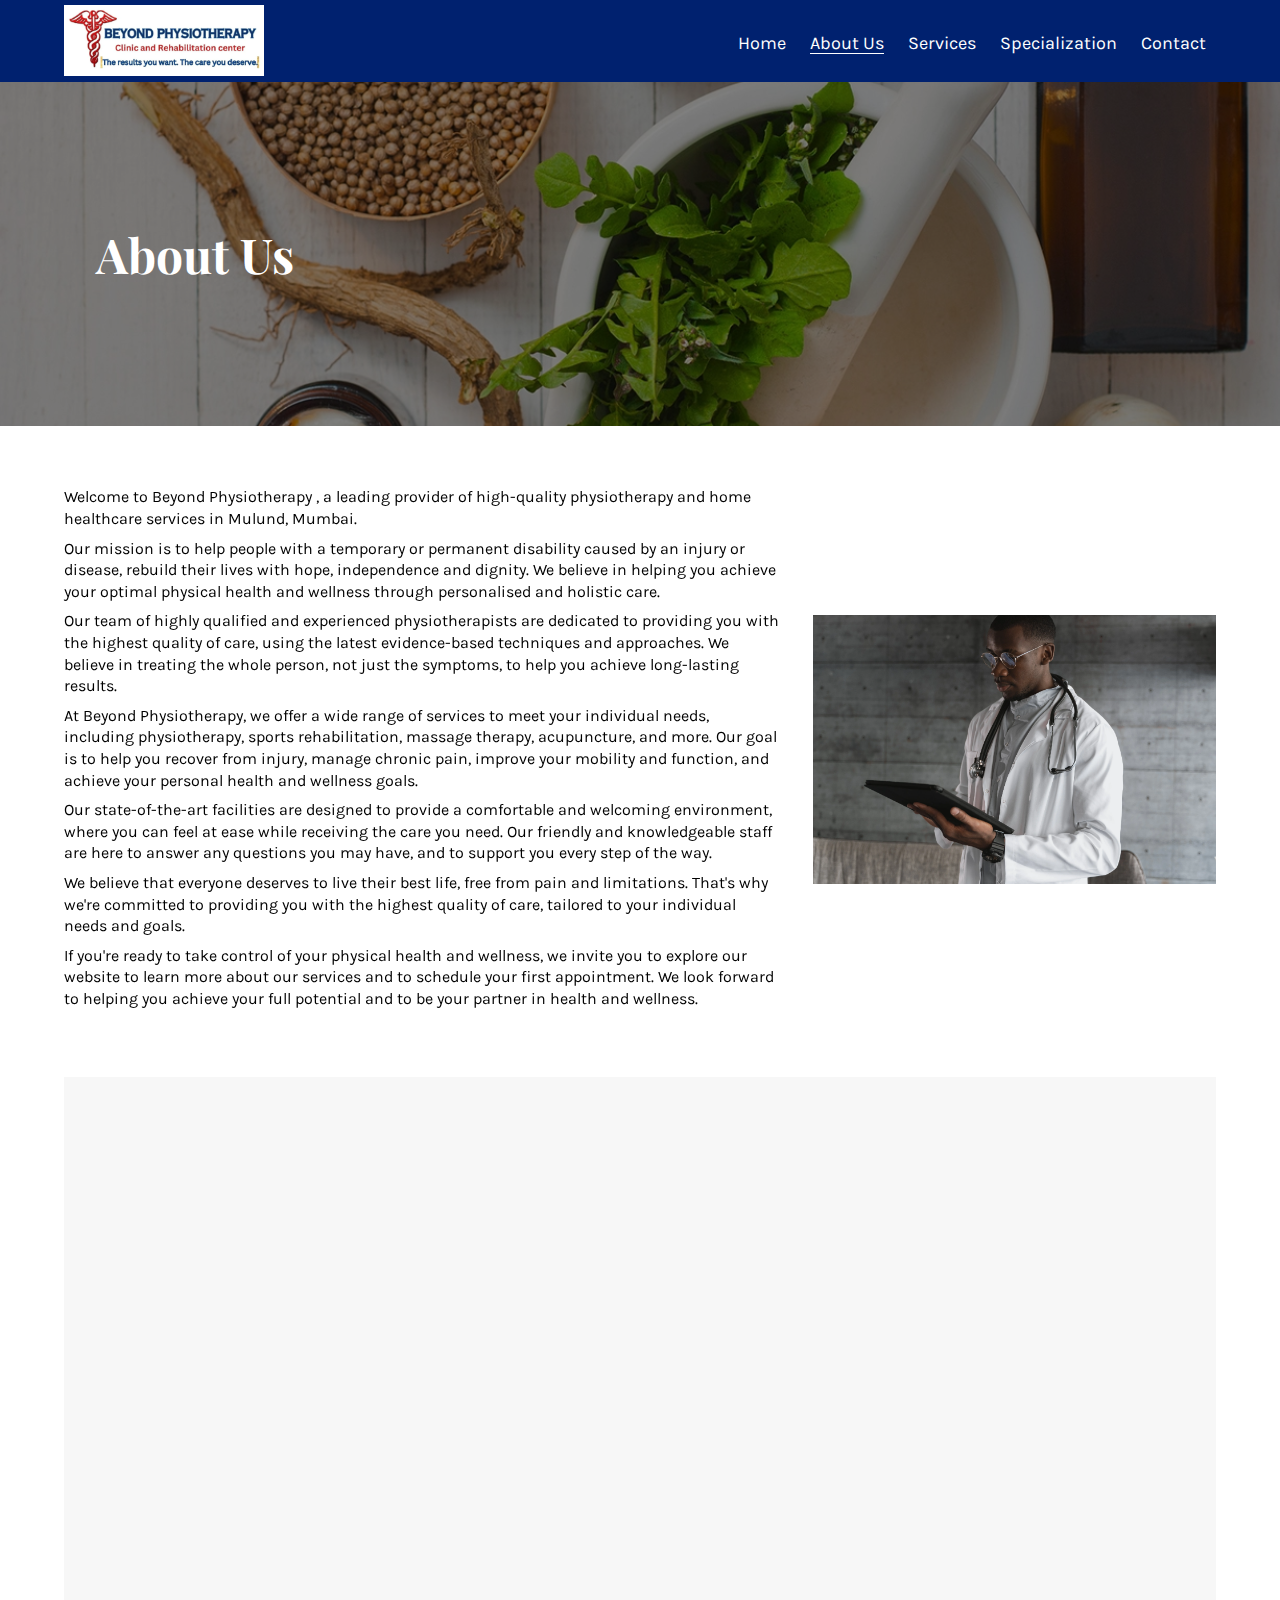
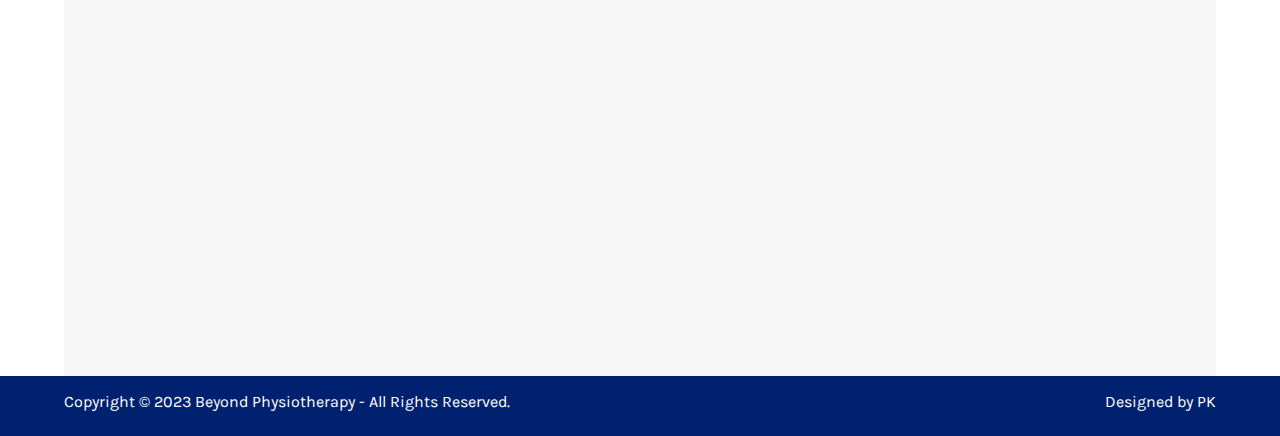
<file: about-us.html>
<!DOCTYPE html>
<html lang="en">
<head>
    <meta charset="UTF-8">
    <meta http-equiv="X-UA-Compatible" content="IE=edge">
    <meta name="viewport" content="width=device-width, initial-scale=1.0">
    <title>About Us</title>
    <link rel="stylesheet" href="./css/slick.css">
    <link rel="stylesheet" href="./css/slick_theme.css">
    <link rel="stylesheet" href="./css/aos.css">
    <link rel="stylesheet" href="./css/reset.css">
    <link rel="stylesheet" href="./css/style.css">
</head>
<body>
    <header>
        <div class="header_container container">
            <div class="logo">
                <a href="./index.html">
                    <img src="./assets/logo.webp" alt="logo" width="200px" height="71px" loading="lazy" />
                </a>
            </div>
            <nav class="desktop_nav">
                <ul>
                    <li><a href="./index.html">Home</a></li>
                    <li><a href="#" class="active">About Us</a></li>
                    <li><a href="./services.html">Services</a></li>
                    <li><a href="./specialization.html">Specialization</a></li>
                    <li><a href="./contact.html">Contact</a></li>
                </ul>
            </nav>
            <section class="p-menu1 mobile_nav">
                <nav id="navbar" class="navigation" role="navigation">
                  <input id="toggle1" type="checkbox" />
                  <label class="hamburger1" for="toggle1">
                    <div class="top"></div>
                    <div class="meat"></div>
                    <div class="bottom"></div>
                  </label>
                
                  <nav class="menu1">
                    <a class="link1" href="./index.html">Home</a>
                    <a class="link1" href="#">About Us</a>
                    <a class="link1" href="./services.html">Services</a>
                    <a class="link1" href="./specialization.html">Specialization</a>
                    <a href="./contact.html" class="link1">Contact</a>
                  </nav>
              </nav>
            </section>
        </div>
    </header>
    <main>
    <!-- Inner banner section -->
    <div class="inner_banner about_banner">
        <div class="inner_banner_container container_sm container">
            <h1 class="in_banner_title">About Us</h1>
        </div>
    </div>
    <!-- content section -->
        <div class="content_section">
            <div class="content_section_container container" data-aos="fade-up" data-aos-duration="200">
                <div class="text_section">
                    <p>Welcome to Beyond Physiotherapy , a leading provider of high-quality physiotherapy and home healthcare services in Mulund, Mumbai.</p>
                    <p>Our mission is to help people with a temporary or permanent disability caused by an injury or disease, rebuild their lives with hope, independence and dignity.  We believe in helping you achieve your optimal physical health and wellness through personalised and holistic care.</p>
                    <p>Our team of highly qualified and experienced physiotherapists are dedicated to providing you with the highest quality of care, using the latest evidence-based techniques and approaches. We believe in treating the whole person, not just the symptoms, to help you achieve long-lasting results.</p>
                    <p>At Beyond Physiotherapy, we offer a wide range of services to meet your individual needs, including physiotherapy, sports rehabilitation, massage therapy, acupuncture, and more. Our goal is to help you recover from injury, manage chronic pain, improve your mobility and function, and achieve your personal health and wellness goals.</p>
                    <p>Our state-of-the-art facilities are designed to provide a comfortable and welcoming environment, where you can feel at ease while receiving the care you need. Our friendly and knowledgeable staff are here to answer any questions you may have, and to support you every step of the way.</p>
                    <p>We believe that everyone deserves to live their best life, free from pain and limitations. That's why we're committed to providing you with the highest quality of care, tailored to your individual needs and goals.</p>
                    <p>If you're ready to take control of your physical health and wellness, we invite you to explore our website to learn more about our services and to schedule your first appointment. We look forward to helping you achieve your full potential and to be your partner in health and wellness.</p>
                </div>
                <div class="img_section">
                    <img src="./assets/about_person.webp" alt="person" loading="lazy" />
                </div>
            </div>
        </div>
         <!-- content section -->
        <div class="bullet_section lg_background">
            <div class="heading_title text_center"  data-aos="fade-up" data-aos-duration="200">
                <h2>Why Choose Us</h2>
            </div>
            <div class="bullet_pointers">
                <ul>
                    <li  data-aos="fade-up" data-aos-duration="200">Expertise: Beyond Physiotherapy is staffed with highly trained and experienced physiotherapists who are dedicated to helping patients achieve their optimal level of physical functioning.</li>
                    <li  data-aos="fade-up" data-aos-duration="200">Expertise: Beyond Physiotherapy is staffed with highly trained and experienced physiotherapists who are dedicated to helping patients achieve their optimal level of physical functioning.</li>
                    <li  data-aos="fade-up" data-aos-duration="200">Expertise: Beyond Physiotherapy is staffed with highly trained and experienced physiotherapists who are dedicated to helping patients achieve their optimal level of physical functioning.</li>
                    <li  data-aos="fade-up" data-aos-duration="200">Expertise: Beyond Physiotherapy is staffed with highly trained and experienced physiotherapists who are dedicated to helping patients achieve their optimal level of physical functioning.</li>
                    <li  data-aos="fade-up" data-aos-duration="200">Expertise: Beyond Physiotherapy is staffed with highly trained and experienced physiotherapists who are dedicated to helping patients achieve their optimal level of physical functioning.</li>
                    <li  data-aos="fade-up" data-aos-duration="200">Expertise: Beyond Physiotherapy is staffed with highly trained and experienced physiotherapists who are dedicated to helping patients achieve their optimal level of physical functioning.</li>
                    <li  data-aos="fade-up" data-aos-duration="200">Expertise: Beyond Physiotherapy is staffed with highly trained and experienced physiotherapists who are dedicated to helping patients achieve their optimal level of physical functioning.</li>
                    <li  data-aos="fade-up" data-aos-duration="200">Expertise: Beyond Physiotherapy is staffed with highly trained and experienced physiotherapists who are dedicated to helping patients achieve their optimal level of physical functioning.</li>
                </ul>
            </div>
        </div>
    </main>
    <!-- Footer -->
    <footer>
        <div class="footer_container container">
            <p class="copyright_text">Copyright © 2023 Beyond Physiotherapy - All Rights Reserved.</p>
            <p class="design_by">Designed by PK</p>
        </div>
    </footer>
</body>
<script src="./js/jQuery.js"></script>
<script src="./js/slick.js"></script>
<script src="./js/aos.js"></script>
<script src="./js/main.js"></script>
</html>
</file>
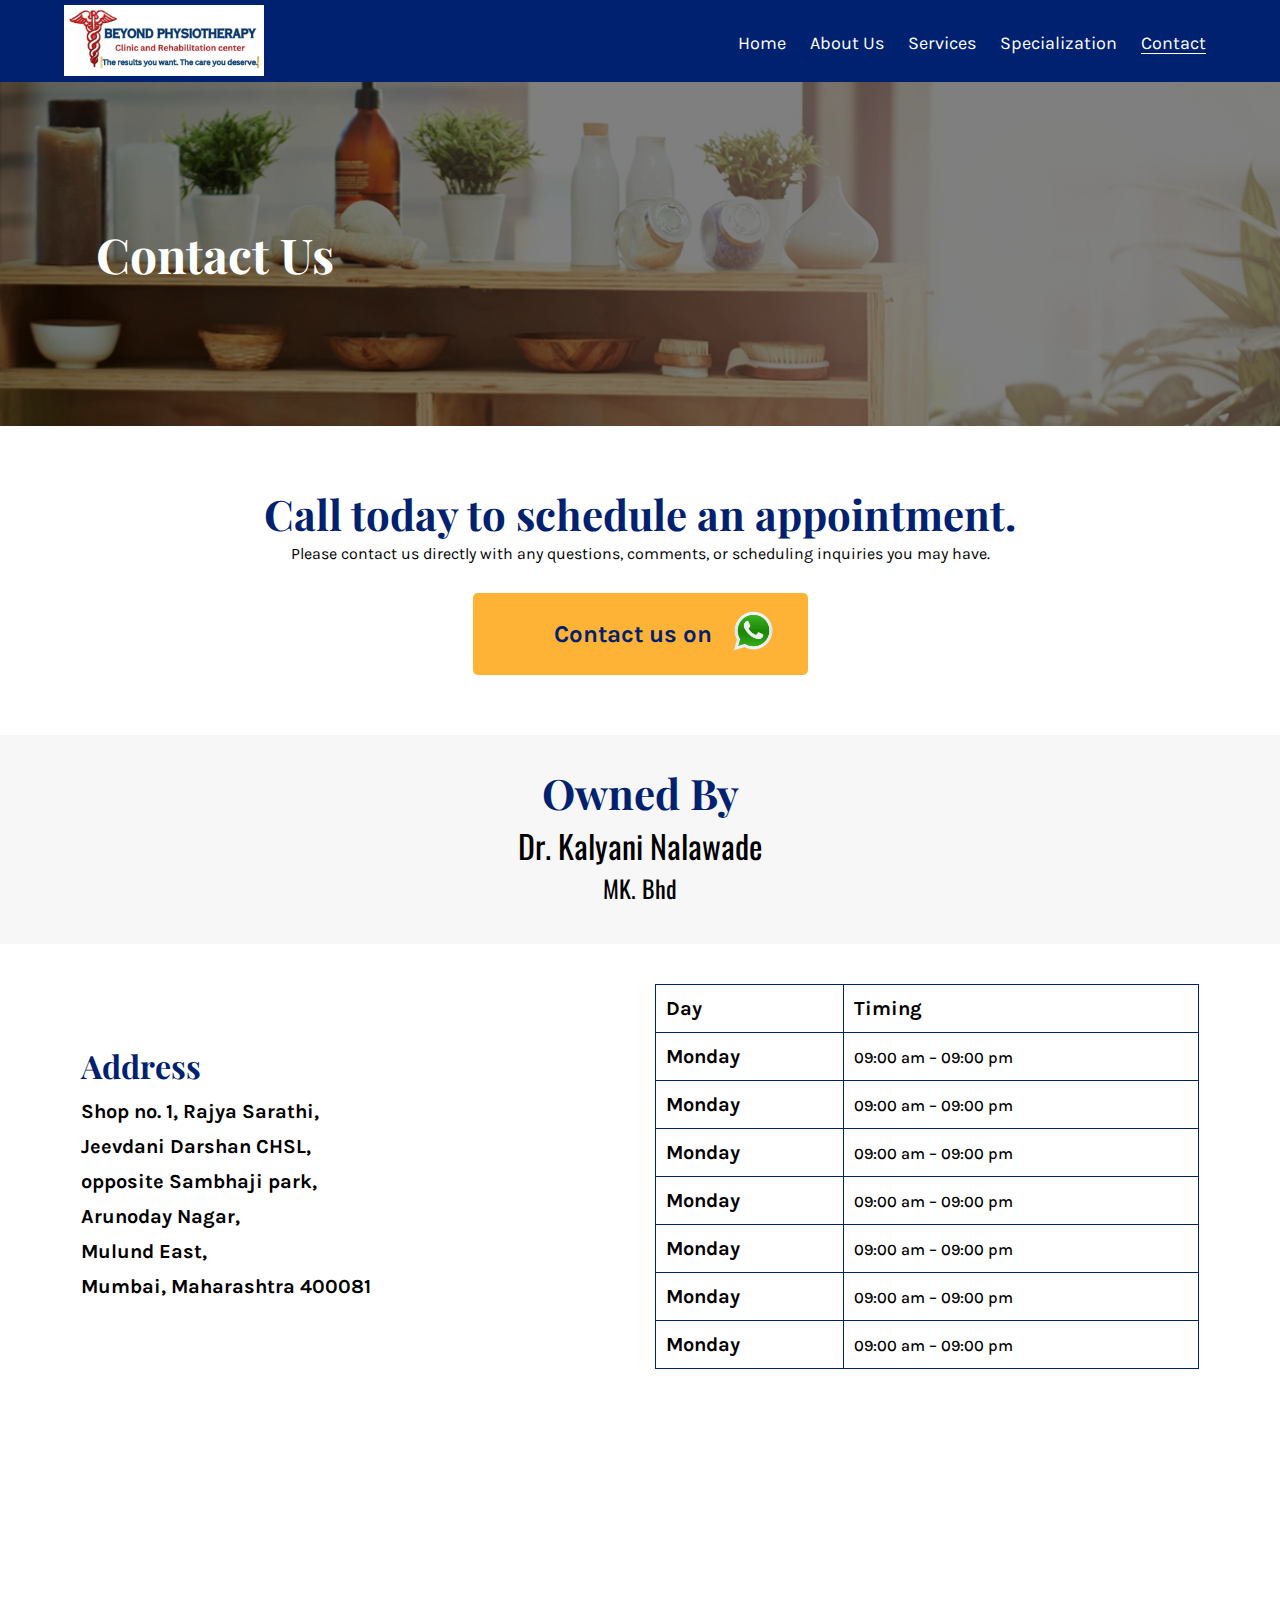
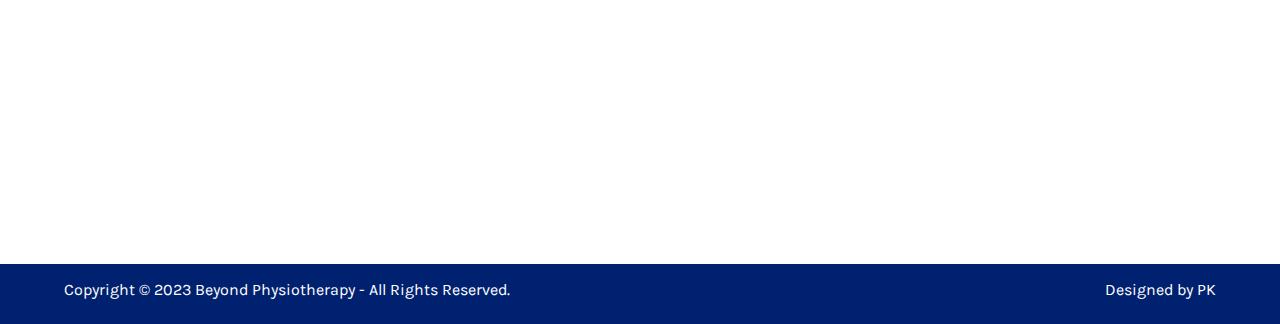
<file: contact.html>
<!DOCTYPE html>
<html lang="en">
<head>
    <meta charset="UTF-8">
    <meta http-equiv="X-UA-Compatible" content="IE=edge">
    <meta name="viewport" content="width=device-width, initial-scale=1.0">
    <title>Contact Us</title>
    <link rel="stylesheet" href="./css/slick.css">
    <link rel="stylesheet" href="./css/slick_theme.css">
    <link rel="stylesheet" href="./css/aos.css">
    <link rel="stylesheet" href="./css/reset.css">
    <link rel="stylesheet" href="./css/style.css">
</head>
<body>
    <header>
        <div class="header_container container">
            <div class="logo">
                <a href="./index.html">
                    <img src="./assets/logo.webp" alt="logo" width="200px" height="71px" loading="lazy" />
                </a>            
            </div>
            <nav class="desktop_nav">
                <ul>
                    <li><a href="./index.html">Home</a></li>
                    <li><a href="./about-us.html">About Us</a></li>
                    <li><a href="./services.html">Services</a></li>
                    <li><a href="./specialization.html">Specialization</a></li>
                    <li><a href="#" class="active">Contact</a></li>
                </ul>
            </nav>
            <section class="p-menu1 mobile_nav">
                <nav id="navbar" class="navigation" role="navigation">
                  <input id="toggle1" type="checkbox" />
                  <label class="hamburger1" for="toggle1">
                    <div class="top"></div>
                    <div class="meat"></div>
                    <div class="bottom"></div>
                  </label>
                
                  <nav class="menu1">
                    <a class="link1" href="./index.html">Home</a>
                    <a class="link1" href="./about-us.html">About Us</a>
                    <a class="link1" href="./services.html">Services</a>
                    <a class="link1" href="./specialization.html">Specialization</a>
                    <a href="#" class="link1">Contact</a>
                  </nav>
              </nav>
            </section>
        </div>
    </header>
    <main>
    <!-- Inner banner section -->
    <div class="inner_banner contact_banner">
        <div class="inner_banner_container container_sm container">
            <h1 class="in_banner_title">Contact Us</h1>
        </div>
    </div>
    <!-- Contact details -->
    <div class="contact_block section_padding">
        <div class="contact_container container">
            <div class="heading_title text_center">
                <h2>Call today to schedule an appointment.</h2>
                <p>Please contact us directly with any questions, comments, or scheduling inquiries you may have. </p>
            </div>
            <div class="whatsapp_btn">
                <a href="#">Contact us on<img src="./assets/whatsapp.webp" alt="whatsapp" loading="lazy" /></a>
            </div>
        </div>
    </div>
    <div class="owner_name_block lg_background">
        <div class="owner_container container">
            <div class="heading_title text_center">
                <h2>Owned By</h2>
            </div>
            <h2 class="owner_name">Dr. Kalyani Nalawade</h2>
            <p class="owner_descp">MK. Bhd</p>
        </div>
    </div>
    <!-- Address Block -->
    <div class="address_block ">   
        <div class="address_container container_sm">
            <div class="address_descp">
                <h3 class="title">Address</h3>
                <p class="address_line">Shop no. 1, Rajya Sarathi,</p>
                <p class="address_line">Jeevdani Darshan CHSL,</p>
                <p class="address_line">opposite Sambhaji park,</p>
                <p class="address_line">Arunoday Nagar,</p>
                <p class="address_line">Mulund East,</p>
                <p class="address_line">Mumbai, Maharashtra 400081</p>
            </div>
            <div class="timing_descp">
                <div class="timing_table">
                    <table>
                        <tr>
                            <th>Day</th>
                            <th>Timing</th>
                        </tr>
                        <tr>
                            <td>Monday</td>
                            <td>09:00 am – 09:00 pm</td>
                        </tr>
                        <tr>
                            <td>Monday</td>
                            <td>09:00 am – 09:00 pm</td>
                        </tr>
                        <tr>
                            <td>Monday</td>
                            <td>09:00 am – 09:00 pm</td>
                        </tr>
                        <tr>
                            <td>Monday</td>
                            <td>09:00 am – 09:00 pm</td>
                        </tr>
                        <tr>
                            <td>Monday</td>
                            <td>09:00 am – 09:00 pm</td>
                        </tr>
                        <tr>
                            <td>Monday</td>
                            <td>09:00 am – 09:00 pm</td>
                        </tr>
                        <tr>
                            <td>Monday</td>
                            <td>09:00 am – 09:00 pm</td>
                        </tr>
                    </table>
                </div>
            </div>
        </div>
    </div>
    <div class="map_block">
        <iframe src="https://www.google.com/maps/embed?pb=!1m14!1m8!1m3!1d15074.334214052016!2d72.9666101!3d19.1696981!3m2!1i1024!2i768!4f13.1!3m3!1m2!1s0x3be7b9c981b9ae13%3A0xf256f19946f65e2!2sBeyond%20Physiotherapy%20clinic!5e0!3m2!1sen!2sin!4v1680846595481!5m2!1sen!2sin" height="450" style="border:0;" allowfullscreen="" loading="lazy" referrerpolicy="no-referrer-when-downgrade"></iframe>
    </div>
    </main>
    <!-- Footer -->
    <footer>
        <div class="footer_container container">
            <p class="copyright_text">Copyright © 2023 Beyond Physiotherapy - All Rights Reserved.</p>
            <p class="design_by">Designed by PK</p>
        </div>
    </footer>
</body>
<script src="./js/jQuery.js"></script>
<script src="./js/slick.js"></script>
<script src="./js/aos.js"></script>
<script src="./js/main.js"></script>
</html>
</file>
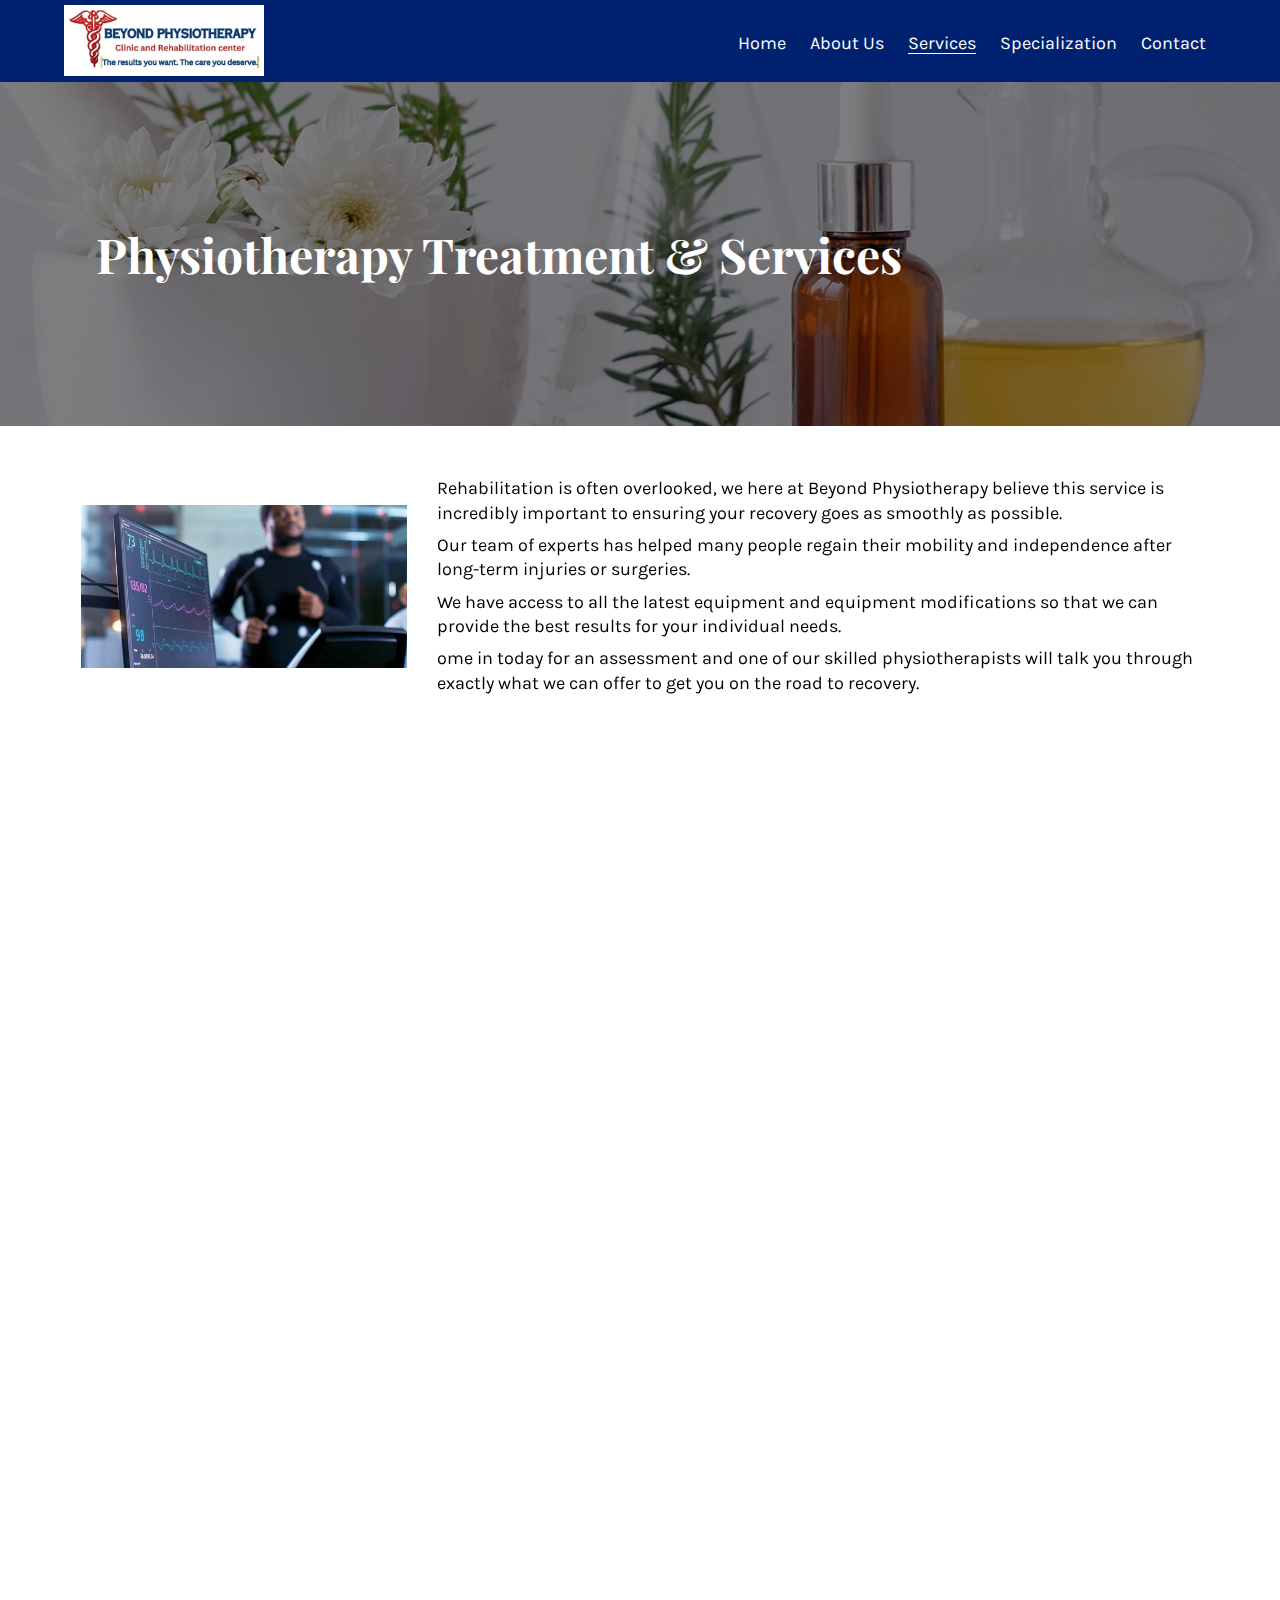
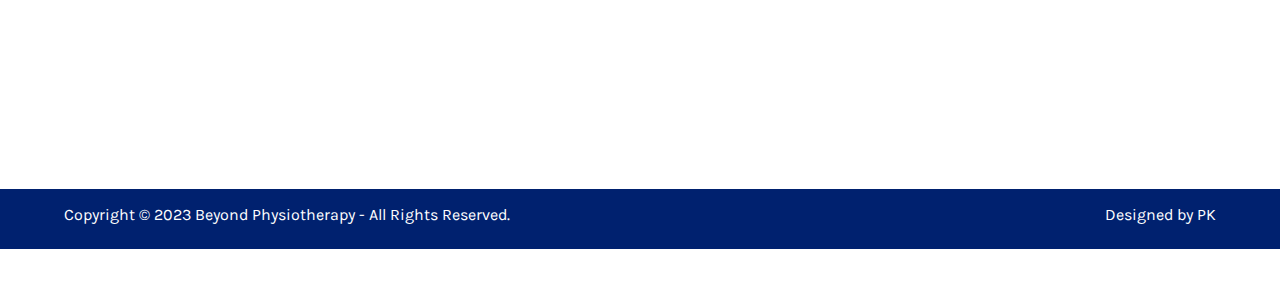
<file: services.html>
<!DOCTYPE html>
<html lang="en">
<head>
    <meta charset="UTF-8">
    <meta http-equiv="X-UA-Compatible" content="IE=edge">
    <meta name="viewport" content="width=device-width, initial-scale=1.0">
    <title>Services</title>
    <link rel="stylesheet" href="./css/slick.css">
    <link rel="stylesheet" href="./css/slick_theme.css">
    <link rel="stylesheet" href="./css/aos.css">
    <link rel="stylesheet" href="./css/reset.css">
    <link rel="stylesheet" href="./css/style.css">
</head>
<body>
    <header>
        <div class="header_container container">
            <div class="logo">
                <a href="./index.html">
                    <img src="./assets/logo.webp" alt="logo" width="200px" height="71px" loading="lazy" />
                </a>            
            </div>
            <nav class="desktop_nav">
                <ul>
                    <li><a href="./index.html">Home</a></li>
                    <li><a href="./about-us.html">About Us</a></li>
                    <li><a href="#" class="active">Services</a></li>
                    <li><a href="./specialization.html">Specialization</a></li>
                    <li><a href="./contact.html">Contact</a></li>
                </ul>
            </nav>
            <section class="p-menu1 mobile_nav">
                <nav id="navbar" class="navigation" role="navigation">
                  <input id="toggle1" type="checkbox" />
                  <label class="hamburger1" for="toggle1">
                    <div class="top"></div>
                    <div class="meat"></div>
                    <div class="bottom"></div>
                  </label>
                
                  <nav class="menu1">
                    <a class="link1" href="./index.html">Home</a>
                    <a class="link1" href="./about-us.html">About Us</a>
                    <a class="link1" href="#">Services</a>
                    <a class="link1" href="./specialization.html">Specialization</a>
                    <a href="./contact.html" class="link1">Contact</a>
                  </nav>
              </nav>
            </section>
        </div>
    </header>
    <main>
        <!-- Inner banner section -->
        <div class="inner_banner service_banner">
            <div class="inner_banner_container container_sm">
                <h1 class="in_banner_title">Physiotherapy Treatment & Services</h1>
            </div>
        </div>
        <!-- Services Section -->
        <div class="services_section"  data-aos="fade-up" data-aos-duration="200" data-aos-offset="200">
            <div class="service_container container_sm">
                <div class="img_block">
                    <img src="./assets/rehab.webp" alt="Rehab" loading="lazy" />
                </div>
                <div class="service_descp">
                    <p>Rehabilitation is often overlooked, we here at Beyond Physiotherapy believe this service is incredibly important to ensuring your recovery goes as smoothly as possible.</p>
                    <p>Our team of experts has helped many people regain their mobility and independence after long-term injuries or surgeries.</p>
                    <p>We have access to all the latest equipment and equipment modifications so that we can provide the best results for your individual needs. </p>
                    <p>ome in today for an assessment and one of our skilled physiotherapists will talk you through exactly what we can offer to get you on the road to recovery.</p>
                </div>
            </div>
        </div>
        <!-- Services Section -->
        <div class="services_section lg_background"  data-aos="fade-up" data-aos-duration="200" data-aos-offset="200">
            <div class="service_container container_sm">
                <div class="service_descp">
                    <h3 class="title">Home Visits</h3>
                    <p>At Beyond Physiotherapy, we believe in the power of physiotherapy to help people with all sorts of conditions—and we know you do too. That's why we offer the best physiotherapy treatment at home, so you can stay close to your family and friends while getting the care you need.</p>
                    <p>Home visit services at Beyond Physiotherapy  offer a range of services for all types of injury, ailment or ongoing pain. Our professional team will closely assess you and your issue, we’ll then talk you through our recommended treatment options before we begin.</p>
                </div>
                <div class="img_block">
                    <img src="./assets/home_visit.webp" alt="Home Visit" loading="lazy" />
                </div>
            </div>
        </div>
         <!-- Services Section -->
         <div class="services_section"  data-aos="fade-up" data-aos-duration="200" data-aos-offset="200">
            <div class="service_container container_sm">
                <div class="img_block">
                    <img src="./assets/online_consultation.webp" alt="Online Constulation" loading="lazy" />
                </div>
                <div class="service_descp">
                    <h3 class="title">Online consultation</h3>
                    <p>Whether you practice social distancing for safety or wish to continue recovery without interruption (time, travel, traffic, etc) our fundamental need to stay healthy and painfree remains and that is why, we at BEYOND PHYSIOTHERAPY are proud to offer online physiotherapy as a convenient alternative to our patients.</p>
                </div>
            </div>
        </div>
        <div class="rate_block lg_background"  data-aos="fade-up" data-aos-duration="200" data-aos-offset="200">
            <div class="rate_container container">
                <div class="heading_title text_center">
                    <h2>Book Appointment</h2>
                </div>
                <div class="rate_card">
                    <div class="time">1 Hour</div>
                    <div class="rates">500 - 1000 ₹</div>
                    <div class="contact_btn">
                        <a href="#">Call Now</a>
                    </div>
                </div>
            </div>
        </div>
    </main>
    <!-- Footer -->
    <footer>
        <div class="footer_container container">
            <p class="copyright_text">Copyright © 2023 Beyond Physiotherapy - All Rights Reserved.</p>
            <p class="design_by">Designed by PK</p>
        </div>
    </footer>
</body>
<script src="./js/jQuery.js"></script>
<script src="./js/slick.js"></script>
<script src="./js/aos.js"></script>
<script src="./js/main.js"></script>
</html>
</file>
<file: css/style.css>
/* Fonts */
@font-face {
    font-family: "Playfair_Bold";
    font-style: normal;
    font-weight: 700;
    src: local('Playfair_Bold'), local('Playfair_Bold'),
      url(../fonts/PlayfairDisplay-Bold.woff2)
        format('woff2');
    font-display: swap;
}
@font-face {
    font-family: "Oswald";
    font-style: normal;
    font-weight: 400;
    src: local('Oswald'), local('Oswald'),
      url(../fonts/Oswald-Regular.woff2)
        format('woff2');
    font-display: swap;
}
@font-face {
    font-family: "Karla_Reg";
    font-style: normal;
    font-weight: 400;
    src: local('Karla_Reg'), local('Karla_Reg'),
      url(../fonts/Karla-Regular.woff2)
        format('woff2');
    font-display: swap;
}
@font-face {
    font-family: "Karla_Med";
    font-style: normal;
    font-weight: 500;
    src: local('Karla_Med'), local('Karla_Med'),
      url(../fonts/Karla-Medium.woff2)
        format('woff2');
    font-display: swap;
}
@font-face {
    font-family: "Karla_Bold";
    font-style: normal;
    font-weight: 700;
    src: local('Karla_Bold'), local('Karla_Bold'),
      url(../fonts/Karla-Bold.woff2)
        format('woff2');
    font-display: swap;
}


/* Default */
a {
    text-decoration: none;
}
.text_center{
    text-align: center;
}
.section_padding {
    padding: 60px 0;
}
p{
    font-family: "Karla_Reg";
    margin-bottom: 0.5rem;
}
img {
    max-width: 100%;
    height: auto;
}
.container {
    max-width: 90%;
    margin: 0 auto;
}
.container_sm {
    max-width: 85%;
    margin: 0 auto;
}
.lg_background{
    background-color: #f7f7f7;
}
.mobile_nav{
    display: none;
}
.pos_rel {
    position: relative;
}
/* Header */
header{
    background-color: #00216f;
}
.header_container{
    display: flex;
    justify-content: space-between;
    align-items: center;
    padding-top: 5px;
}
nav ul li{
    display: inline-block;
   
}
nav ul li a {
    margin: 0 0.625rem;
    font-family: "Karla_Reg";
    font-size: 1.125rem;
    color: #ffffff;
    position: relative;
}
nav ul li a.active:after {
    bottom: 0;
    content: "";
    display: block;
    height: 1px;
    left: 0;
    position: absolute;
    background: #fff;
    width: 100%;
}
nav ul li a:after {    
    background: none repeat scroll 0 0 transparent;
    bottom: 0;
    content: "";
    display: block;
    height: 1px;
    left: 50%;
    position: absolute;
    background: #fff;
    transition: width 0.3s ease 0s, left 0.3s ease 0s;
    width: 0;
  }
nav ul li a:hover:after { 
    width: 100%; 
    left: 0; 
}
/* Hamburger Start */
.p-menu1{
    height: 100%;
 }
 
 /* Hamburger */
.hamburger1 {
   height: 45px;
   margin: 10px;
   display: -ms-grid;
   display: grid;
   grid-template-rows: repeat(3, 1fr);
   justify-items: center;
   z-index: 120;
}
.hamburger1 div {
   background-color: #fff;
   position: relative;
   width: 40px;
   height: 5px;
   margin-top: 7px;
   -webkit-transition: all 0.2s ease-in-out;
   transition: all 0.2s ease-in-out;
}
#toggle1 {
   display: none;
} 
#toggle1:checked + .hamburger1 .top {
   -webkit-transform: rotate(-45deg);
           transform: rotate(-45deg);
   margin-top: 22.5px;
} 
#toggle1:checked + .hamburger1 .meat {
   -webkit-transform: rotate(45deg);
           transform: rotate(45deg);
   margin-top: -5px;
}
#toggle1:checked + .hamburger1 .bottom {
   -webkit-transform: scale(0);
    transform: scale(0);
}
#toggle1:checked ~ .menu1 {
   height: 400px;
}
 /* Menu */
.menu1 {
    left: 0;
    right: 0;
   width: 100%;
   background-color: #02173F;
   margin: 0;
   display: -ms-grid;
   display: grid;
   grid-template-rows: 1fr repeat(4, 0.5fr);
   grid-row-gap: 25px;
   padding: 0;
   list-style: none;
   clear: both;
   width: auto;
   text-align: center;
   height: 0px;
   overflow: hidden;
   transition: height .4s ease;
   z-index: 120;
   -webkit-transition: all 0.3s ease;
   transition: all 0.3s ease;
   position: absolute;
}
.menu1 a:first-child {
   margin-top: 25px;
}
 
.menu1 a:last-child {
   margin-bottom: 40px;
}
 
.link1 {
   width: 100%;
   margin: 0;
   padding: 10px 0;
   font: 700 20px 'Oswald', sans-serif;
   color: #fff;
   letter-spacing: 2px;
}

.link1:hover {
   background-color: #fff;
   color: rgb(61, 61, 61);
   -webkit-transition: all 0.3s ease;
   transition: all 0.3s ease;
}
/* Hamburger end */
/* Banner */
.banner_section{
    background-image: url(../assets/physion.webp), linear-gradient(rgba(0,0,0,0.7),rgba(0,0,0,0.7));
    background-blend-mode: overlay;
    background-repeat: no-repeat;
    background-size: cover;
    background-position: center center;
    height: 540px;
}
.banner_container{
    padding: 150px 0;
}
.banner_section .banner_title {
    font-family: "Playfair_Bold";
    font-size: 2.1875rem;
    color: #ffffff;
}
.banner_section .banner_descp {
    font-family: "Karla_Reg";
    color: #ffffff;
    font-size: 1.125rem;
    margin-top: 1.5rem;
}
.banner_section .banner_btn {
    display: inline-block;
    text-decoration: none;
    color: #ffffff;
    border: 1px solid #feb336;
    color: #feb336;
    margin-top: 1rem;
    margin-right: 0.5rem;
    font-size: 1rem;
    padding: 0.5rem 1rem;
    font-family: "Karla_Bold";
    transition: .3s all;
    border-radius: 5px;
}
.banner_section .banner_btn:hover{
    color: #00216f;
    background-color: #feb336;
    border: 1px solid #feb336;
}

/* Slider section */
.heading_title h2{
    font-family: "Playfair_Bold";
    font-size: 2.625rem;
    color: #00216f;
}
.book_now_services {
    display: flex;
    gap: 20px;
    justify-content: center;
    align-items: center;
    margin-top: 30px;
}
.book_now_services .book_now_single {
    background-position: center center;
    background-repeat: no-repeat;
    background-size: cover;
    padding: 80px 30px 80px 30px; 
    text-align: center;
}
.book_now_services .book_now_single .title{
    font-family: "Karla_Bold";
    font-size: 1.75rem;
    color: #ffffff;
}
.book_now_services .book_bg_1 {
    background-image: url(../assets/physio_descp_1.webp), linear-gradient(rgba(0,0,0,0.5),rgba(0,0,0,0.5));
    background-blend-mode: overlay;
}
.book_now_services .book_bg_2 {
    background-image: url(../assets/physio_descp_2.webp), linear-gradient(rgba(0,0,0,0.5),rgba(0,0,0,0.5));
    background-blend-mode: overlay;
}
.book_now_services .book_bg_3 {
    background-image: url(../assets/physio_descp_3.webp), linear-gradient(rgba(0,0,0,0.5),rgba(0,0,0,0.5));
    background-blend-mode: overlay;
}
.book_now_services .book_now_single .book_now{
    display: inline-block;
    text-decoration: none;
    border: 1px solid #feb336;
    color: #00216f;
    background-color: #feb336;
    margin-top: 1rem;
    font-size: 1rem;
    padding: 0.5rem 1rem;
    font-family: "Karla_Bold";
    transition: .3s all;
    border-radius: 5px;
}
.book_now_services .book_now_single .book_now:hover{
    color: #00216f;
    background-color: #feb336;
    border: 1px solid #feb336;
}

/* Testimonial Section */
.testimonial_slider {
    max-width: 80%;
    margin: 30px auto;
}
.testimonial_slider .slick-next:before, 
.testimonial_slider .slick-prev:before {
    font-size: 22px;
    color: #00216f;
}
.testimonial_slider .testimonial_slide {
    text-align: center;
}
.testimonial_slider .testimonial_slide img{
    margin: 0 auto 1.25rem;
}
.testimonial_slider .testimonial_slide .testimonial_text {
    font-family: "Karla_Reg";
    font-size: 1.125rem;
    font-style: italic;
}
.testimonial_slider .testimonial_slide .testmonial_name {
    font-family: "Oswald";
    font-size: 1.125rem;
    margin-top: 1rem;
}
/* Bottom Curve */
.bottom_curve::before {
    position: absolute;
    left: 0;
    bottom: 0;
    content: "";
    background-image: url(../assets/Ellipse.webp);
    background-position: center;
    background-repeat: no-repeat;
    background-size: cover;
    width: 110px;
    height: 100px;
}

/* Footer */
footer{
    background-color: #00216f;
}
.footer_container{
    display: flex;
    justify-content: space-between;
    align-items: center;
    padding: 15px 0;
    color: #fff;
    font-family: "Karla_Med";
}

/* Inner pages */
/* Inner banner */
.inner_banner{
    background-repeat: no-repeat;
    background-size: cover;
}
.inner_banner_container{
    padding: 140px 0;
}
.inner_banner_container .in_banner_title {
    font-family: "Playfair_Bold";
    font-size: 3rem;
    color: #ffffff;
}
.about_banner{
    background-image: url(../assets/about_banner.webp), linear-gradient(rgba(0,0,0,0.5),rgba(0,0,0,0.5));
    background-blend-mode: overlay;
}
/* Content Section */
.content_section {
    padding: 60px 0;
}
.content_section_container{
    display: flex;
    justify-content: center;
    align-items: center;
    gap: 30px;
}
.content_section_container .text_section{
    flex: 0 0 65;
}
.content_section_container .img_section {
    flex:  0 0 35%;
}
.bullet_section{
    padding: 40px 0;
    margin: 0 auto;
    max-width: 90%;
}
.bullet_section .bullet_pointers {
    padding-top: 20px;
}
.bullet_section .bullet_pointers ul {
    font-family: "Karla_Reg";
    max-width: 60%;
    margin: 0 auto;
}
.bullet_section .bullet_pointers ul li {
    padding-bottom: 15px;
    padding-left: 15px;
    margin-bottom: 0.75rem;
    border-bottom: 1px solid lightblue;
}
/* Services */
.service_banner{
    background-image: url(../assets/services_banner.webp), linear-gradient(rgba(0,0,0,0.5),rgba(0,0,0,0.5));
    background-blend-mode: overlay;
}
.services_section {
    padding: 50px 0; 
}
.service_container{
    display: flex;
    justify-content: center;
    align-items: center;
    gap: 30px;
}
.service_container .img_block {
    flex:  0 0 30%;
}
.service_container .service_descp {
    flex: 0 0 70%;
}
.service_container .service_descp h3.title{
    font-family: "Playfair_Bold";
    font-size: 2.5rem;
    color: #00216f;
    margin-bottom: 0.75rem;
}
.service_container .service_descp p {
    font-size: 1.125rem;
}
/* Rate block */
.rate_block {
    padding: 50px 0;
}
.rate_container .rate_card {
    max-width: 500px;
    margin: 30px auto;
    background-color: #00216f;
    color: #ffffff;
    text-align: center;
    padding-top: 30px;
    padding-bottom: 30px;
}
.rate_container .rate_card .time {
    font-family: "Karla_Bold";
    font-size: 2.25rem;
}
.rate_container .rate_card .rate {
    font-family: "Karla_Med";   
    font-size: 1.75rem;
}
.rate_container .rate_card .contact_btn a{
    display: inline-block;
    text-decoration: none;
    border: 1px solid #feb336;
    color: #feb336;
    margin-top: 1rem;
    margin-right: 0.5rem;
    font-size: 1.5rem;
    padding: 0.5rem 1rem;
    font-family: "Karla_Bold";
    transition: .3s all;
    border-radius: 5px;
}
.rate_container .rate_card .contact_btn a:hover{
    color: #00216f;
    background-color: #feb336;
    border: 1px solid #feb336;
}

/* Specialization */
.specialization_block {
    padding: 50px 0;
}
/* .specialization_container {
    display: grid;
    grid-template-columns: repeat(3, 1fr);
    grid-column-gap: 1rem;
    grid-row-gap: 4rem;
} */
.specialization_block img {
    border-radius: 50%;
}
.specialization_block .special_single .special_img .title {
    font-family: "Playfair_Bold";
    font-size: 1.25rem;
    color: #00216f;
    margin-top: 0.75rem;
    margin-bottom: 0.75rem;
}
.specialization_block .special_single .special_descp ul{
    font-family: "Karla_Reg";
    padding: 20px 10px;
    font-size: 1rem;
}
.specialization_block .special_single .special_descp ul .more_text{
    display: none;
}
.specialization_block .special_single .special_descp ul .moreless_button {
    font-family: "Karla_Bold";
    padding: 5px 10px;
    font-size: 1.125rem;
    background-color: #feb336;
    color: #00216f;
}
.specialization_block .special_single .special_descp ul li {
    margin-bottom: 0.75rem;
}
/* Contact us */
.contact_banner{
    background-image: url(../assets/contact_banner.webp), linear-gradient(rgba(0,0,0,0.5),rgba(0,0,0,0.5));
    background-blend-mode: overlay;
}
.whatsapp_btn {
    text-align: center;
}
.whatsapp_btn a {
    width: 300px;
    display: inline-block;
    text-decoration: none;
    font-family: "Karla_Bold";
    padding: 25px 25px 25px 10px;
    font-size: 1.5rem;
    background-color: #feb336;
    color: #00216f;
    position: relative;
    margin-top: 20px;
    border-radius: 5px;
}
.whatsapp_btn a img {
    width: 40px;
    height: 40px;
    position: absolute;
    right: 35px;
    top: 18px;
}
.owner_name_block {
    text-align: center;
    padding: 30px 0;
}
.owner_name_block .heading_title {
    font-size: 2.25rem;
}
.owner_name_block .owner_name {
    font-size: 2rem;
    line-height: 1.5;
    font-family: "Oswald";
}
.owner_name_block .owner_descp {
    font-size: 1.5rem;
    line-height: 1.5;
    font-family: "Oswald";
}
.address_block {
    padding: 40px 0;
}
.address_block .address_container{
    display: flex;
    justify-content: center;
    align-items: center;
    gap: 30px;
}
.address_block .address_container .address_descp .title{
    font-size: 2rem;
    font-family: "Playfair_Bold";
    color: #00216f;
    margin-bottom: 0.7rem;
}
.address_block .address_container .address_descp .address_line{
    font-size: 1.25rem;
    font-family: "Karla_Bold";
}
.address_block .address_container .address_descp ,
.address_block .address_container .timing_descp  {
    flex: 0 0 50%;
}

.address_block .address_container .timing_descp table {
    width: 100%;
}
.address_block .address_container .timing_descp table,
.address_block .address_container .timing_descp tr {
    border: 1px solid #00216f;
}
.address_block .address_container .timing_descp table th {
    border: 1px solid #00216f;
    font-size: 1.25rem;
    font-family: "Karla_Bold";
    padding: 10px;
    text-align: left;
}

.address_block .address_container .timing_descp table tr td{
    font-family: "Karla_Med";
    padding: 10px;
}
.address_block .address_container .timing_descp table tr td:first-child {
    border: 1px solid #00216f;
    font-family: "Karla_Bold";
    font-size: 1.25rem;
}
.map_block iframe {
    width: 100%;
    max-width: 100%;
}

/* Popup */
body{
    position: relative;
}
.pop_up_block {
    position: absolute;
    top: 25%;
    left: 50%;
    transform: translate(-50%,-50%);
}
.pop_up_block .pop_up_container{
    max-width: 900px;
    padding: 60px 100px;
    font-size: 1.5rem;
    color: #fff;
    font-family: "Karla_Med";
    text-align: center;
    background-color: #00216f;
    position: relative;
    overflow: hidden;
}
.pop_up_block .pop_up_container .close_btn {
    position: absolute;
    top: 0px;
    right: 0px;
    border: 1px solid #000;
    color: #00216f;
    background-color: rgb(255, 255, 255);
    width: 20px;
    height: 20px;
    font-size: 0.9rem;
    cursor: pointer;
    font-weight: 600;
}
.pop_up_block .pop_up_container img{
    position: absolute;
    bottom: -30px;
    right: -20px;
}

/* Media Query */
@media screen and (max-width: 480px) {
    /* Popup block */
    .pop_up_block {
        top: 50vh;
        width: 90%;
        height: 280px;
    }
    .pop_up_block .pop_up_container {
        padding: 70px 25px;
    }
    /* Common_block */
    .section_padding {
        padding: 40px 0;
    }
    .heading_title h2 {
        font-size: 2rem;
    }
    .inner_banner_container .in_banner_title {
        font-size: 1.75rem;
    }
    .services_section {
        padding: 40px 0;
    }
    .container_sm {
        max-width: 90%;
    }
    .mobile_nav{
        display: block;
    }
    /* Header */
    header .desktop_nav{
        display: none;
    }
    /* Homepage */
    .banner_section{
        height: 520px;
    }
    .banner_container {
        padding: 100px 0;
    }
    .banner_section .banner_title {
        font-size: 1.5rem;
    }
    .banner_section .banner_descp {
        font-size: 0.875rem;
    }
    .book_now_services {
        flex-wrap: wrap;
    }
    .book_now_services .book_now_single {
        flex: 0 0 85%;
    }
    .book_now_services .book_now_single .title {
        font-size: 1.5rem;
    }
    /* Footer */
    .footer_container {
        flex-wrap: wrap;
        text-align: center;
    }
    .footer_container p {
        width: 100%;
        text-align: center;
    }
    /* About us page */
    .content_section_container{
        flex-wrap: wrap;
    }
    .content_section_container .img_section{
        order: 1;
        flex: 0 0 100%;
    }
    .content_section_container .text_section 
    {
        order: 2;
        flex: 0 0 100%;
    }
    .bullet_section {
        padding: 30px 0;
        max-width: 95%;
    }
    .bullet_section .bullet_pointers ul {
        max-width: 100%;
    }
    /* Services Page */
    .service_container {
        flex-wrap: wrap;
    }
    .service_container .img_block {
        flex: 0 0 100%;
        order: 1;
    }
    .service_container .service_descp{
        flex: 0 0 100%;
        order: 2;
    }
    .service_container .service_descp p {
        font-size: 1rem;
    }
    .service_container .service_descp h3.title {
        font-size: 1.5rem;
    }
    /* Specialization page */
    /* .specialization_container {
        grid-template-columns: repeat(2, 1fr);
    } */
    .specialization_block .special_single {
        padding-right: 0.5rem;
        padding-left: 0.5rem;
    }
    .specialization_block .special_single .special_img .title {
        font-size: 0.875rem;
        margin-bottom: 0rem;
        text-align: center;
    }
    .specialization_block .special_single .special_descp ul {
        padding: 20px 0px;
    }
    .specialization_block .special_single .special_descp ul li {
        font-size: 0.75rem;
    }
    /* Contact us */
    .whatsapp_btn a {
        width: 280px;
    }
    .address_block .address_container {
        flex-wrap: wrap;
    }
    .address_block .address_container .address_descp, .address_block .address_container .timing_descp {
        flex: 0 0 100%;
    }
}
</file>
